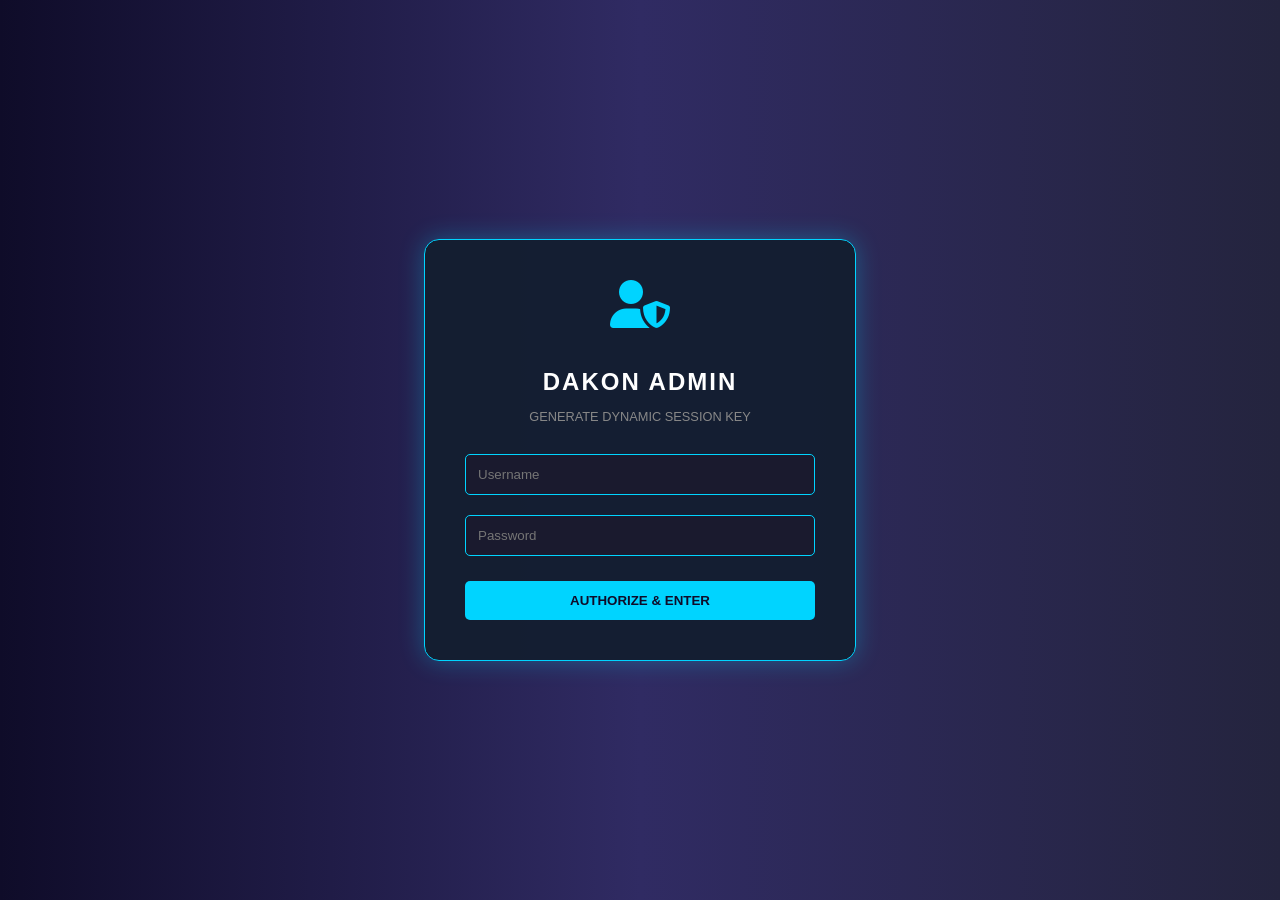
<file: dashboard/login.html>
<!DOCTYPE html>
<html lang="id">
<head>
    <meta charset="UTF-8">
    <meta name="viewport" content="width=device-width, initial-scale=1.0">
    <title>Dakon Login - Security Gateway</title>
    <link rel="stylesheet" href="https://cdnjs.cloudflare.com/ajax/libs/font-awesome/6.0.0/css/all.min.css">
    <style>
        body { 
            margin: 0; height: 100vh; display: flex; align-items: center; justify-content: center;
            background: #0f0c29; font-family: 'Segoe UI', sans-serif; color: white;
            background: linear-gradient(to right, #0f0c29, #302b63, #24243e);
        }
        .login-card {
            background: rgba(20, 30, 48, 0.95); padding: 40px; border-radius: 15px; width: 350px;
            box-shadow: 0 0 25px rgba(0, 212, 255, 0.3); border: 1px solid #00d4ff; text-align: center;
        }
        h2 { letter-spacing: 2px; margin-bottom: 5px; }
        input {
            width: 100%; padding: 12px; margin: 10px 0; border-radius: 5px; border: 1px solid #00d4ff;
            background: #1a1a2e; color: white; box-sizing: border-box; outline: none;
        }
        button {
            width: 100%; padding: 12px; background: #00d4ff; border: none; border-radius: 5px;
            color: #0f0c29; font-weight: bold; cursor: pointer; transition: 0.3s; margin-top: 15px;
        }
        button:hover { background: #008cff; color: white; box-shadow: 0 0 15px #00d4ff; }
        .error { color: #ff4d6d; font-size: 0.8rem; display: none; margin-top: 10px; font-weight: bold; }
    </style>
</head>
<body>

<div class="login-card">
    <i class="fas fa-user-shield fa-3x" style="color: #00d4ff; margin-bottom: 20px;"></i>
    <h2>DAKON ADMIN</h2>
    <p style="color: #888; font-size: 0.8rem; margin-bottom: 20px;">GENERATE DYNAMIC SESSION KEY</p>
    
    <input type="text" id="user" placeholder="Username">
    <input type="password" id="pass" placeholder="Password">
    <button onclick="generateAccess()">AUTHORIZE & ENTER</button>
    <div id="err" class="error"><i class="fas fa-exclamation-circle"></i> KREDENSIAL TIDAK SAH!</div>
</div>

<script>
    // Daftar User yang diizinkan (Bisa ditambah sesuai kebutuhan)
    const usersDatabase = [
        { user: "Affannnn", pass: "AppanImut", role: "Super Admin" },
        { user: "moderator_1", pass: "mod123", role: "Moderator AWS" },
        { user: "moderator_2", pass: "mod456", role: "Moderator KOR" }
    ];

    function generateAccess() {
        const u = document.getElementById('user').value;
        const p = document.getElementById('pass').value;

        const foundUser = usersDatabase.find(account => account.user === u && account.pass === p);

        if(foundUser) {
            const sessionId = "DKN-" + Math.random().toString(36).substring(2, 10).toUpperCase() + Date.now();
            
            sessionStorage.setItem('active_session_key', sessionId);
            sessionStorage.setItem('admin_name', foundUser.user);
            sessionStorage.setItem('admin_role', foundUser.role);
            window.location.href = "admin?key=" + sessionId; 
        } else {
            document.getElementById('err').style.display = 'block';
            document.getElementById('err').innerHTML = '<i class="fas fa-exclamation-circle"></i> USER TIDAK DITEMUKAN!';
        }
    }
</script>
</body>
</html>
</file>
